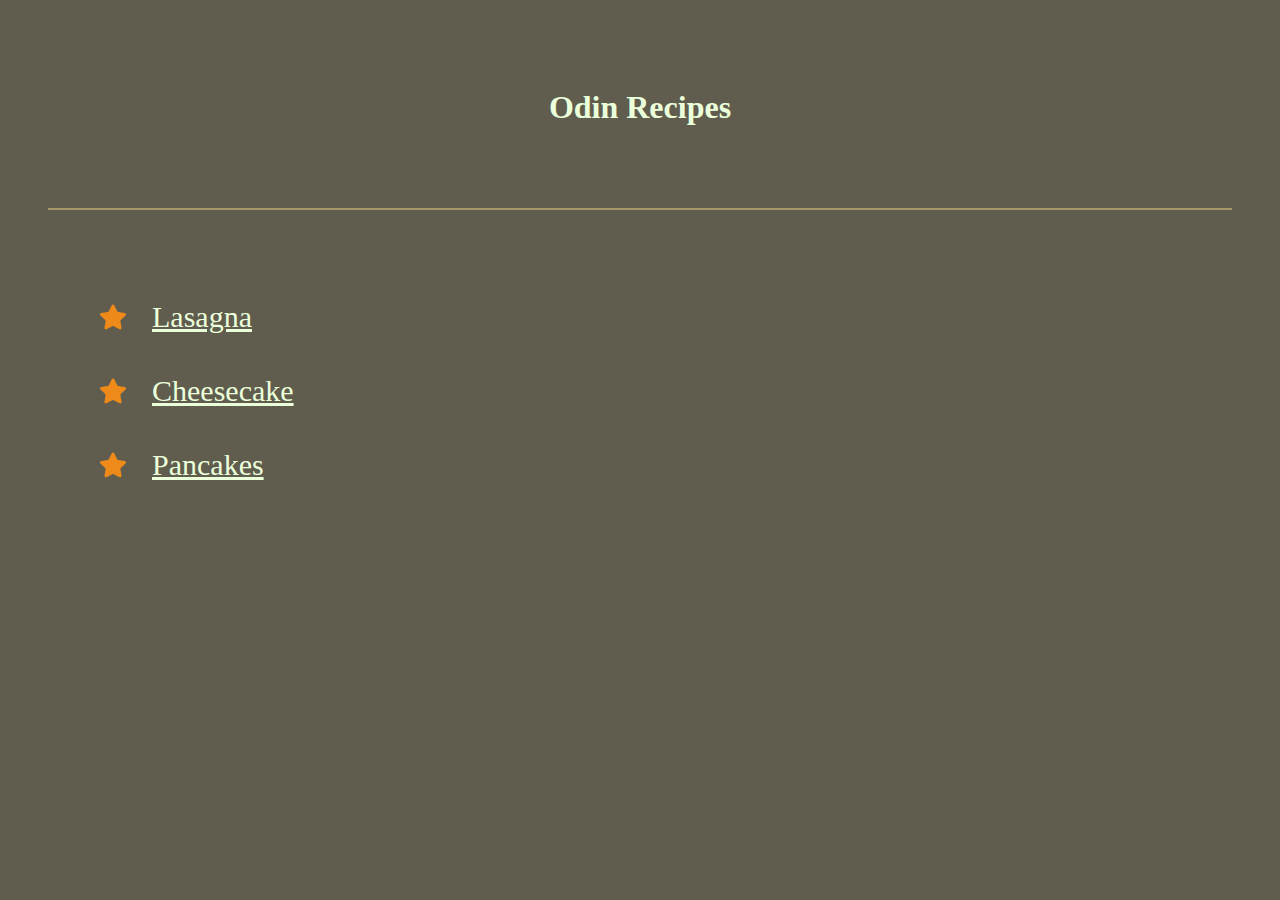
<file: index.html>
<!DOCTYPE html>
<html lang="en">

<head>
    <meta charset="UTF-8">
    <meta name="viewport" content="width=device-width, initial-scale=1.0">
    <link rel="stylesheet" href="style.css">
    <title>Odin Recipes</title>
</head>

<body>
    <h1 class="title">Odin Recipes</h1>
    <div class="horizontal-line"></div>
    <div class="list-container">
        <ul>
            <li><a href="recipes/lasagna.html">Lasagna</a></li>
            <li><a href="recipes/cheesecake.html">Cheesecake</a></li>
            <li><a href="recipes/pancakes.html">Pancakes</a></li>
        </ul>
    </div>
</body>

</html>
</file>
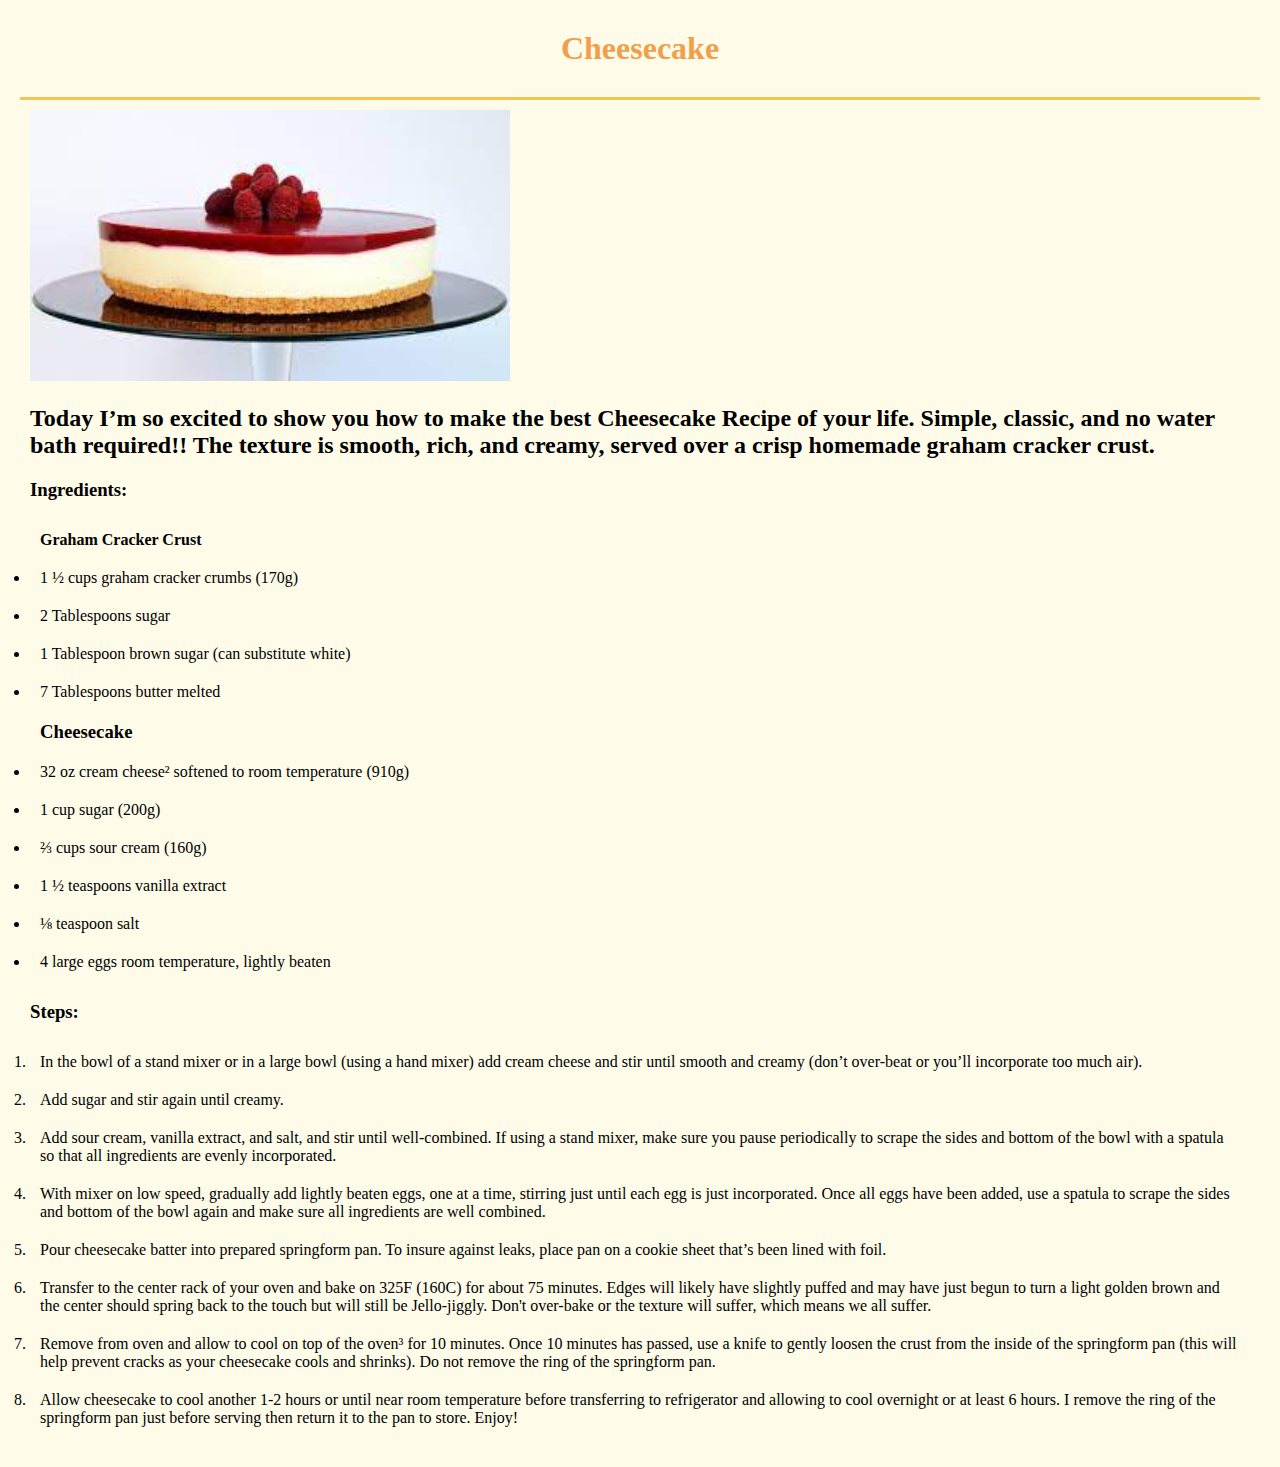
<file: recipes/cheesecake.html>
<!DOCTYPE html>
<html lang="en">
<head>
    <meta charset="UTF-8">
    <meta name="viewport" content="width=device-width, initial-scale=1.0">
    <link rel="stylesheet" href="cheesecake.css">
    <title>Cheesecake</title>
</head>
<body>
    <h1>Cheesecake</h1>
    <div class="horizontal-line"></div>
    <img src="cheesecake.jpeg" alt="Cheesecake">
    <h2> Today I’m so excited to show you how to make the best Cheesecake Recipe of your life. Simple, classic, and no water bath required!!  The texture is smooth, rich, and creamy, served over a crisp homemade graham cracker crust. </h2>
    <h3>Ingredients:</h3>
    <ul>
        <h4>Graham Cracker Crust</h4>
        <li>1 ½ cups graham cracker crumbs (170g)</li>
        <li>2 Tablespoons sugar</li>
        <li>1 Tablespoon brown sugar (can substitute white)</li>
        <li>7 Tablespoons butter melted</li>
        <h3>Cheesecake</h3>
        <li>32 oz cream cheese² softened to room temperature (910g)</li>
        <li>1 cup sugar (200g)</li>
        <li>⅔ cups sour cream (160g)</li>
        <li>1 ½ teaspoons vanilla extract</li>
        <li>⅛ teaspoon salt</li>
        <li>4 large eggs room temperature, lightly beaten</li>
    </ul>
    <h3>Steps:</h3>
    <ol>
        <li>In the bowl of a stand mixer or in a large bowl (using a hand mixer) add cream cheese and stir until smooth and creamy (don’t over-beat or you’ll incorporate too much air).</li>
        <li>Add sugar and stir again until creamy.</li>
        <li>Add sour cream, vanilla extract, and salt, and stir until well-combined. If using a stand mixer, make sure you pause periodically to scrape the sides and bottom of the bowl with a spatula so that all ingredients are evenly incorporated.</li>
        <li>With mixer on low speed, gradually add lightly beaten eggs, one at a time, stirring just until each egg is just incorporated. Once all eggs have been added, use a spatula to scrape the sides and bottom of the bowl again and make sure all ingredients are well combined.</li>
        <li>Pour cheesecake batter into prepared springform pan. To insure against leaks, place pan on a cookie sheet that’s been lined with foil.</li>
        <li>Transfer to the center rack of your oven and bake on 325F (160C) for about 75 minutes. Edges will likely have slightly puffed and may have just begun to turn a light golden brown and the center should spring back to the touch but will still be Jello-jiggly. Don't over-bake or the texture will suffer, which means we all suffer.</li>
        <li>Remove from oven and allow to cool on top of the oven³ for 10 minutes. Once 10 minutes has passed, use a knife to gently loosen the crust from the inside of the springform pan (this will help prevent cracks as your cheesecake cools and shrinks). Do not remove the ring of the springform pan.</li>
        <li>Allow cheesecake to cool another 1-2 hours or until near room temperature before transferring to refrigerator and allowing to cool overnight or at least 6 hours. I remove the ring of the springform pan just before serving then return it to the pan to store. Enjoy!</li>
    </ol>
</body>
</html>
</file>
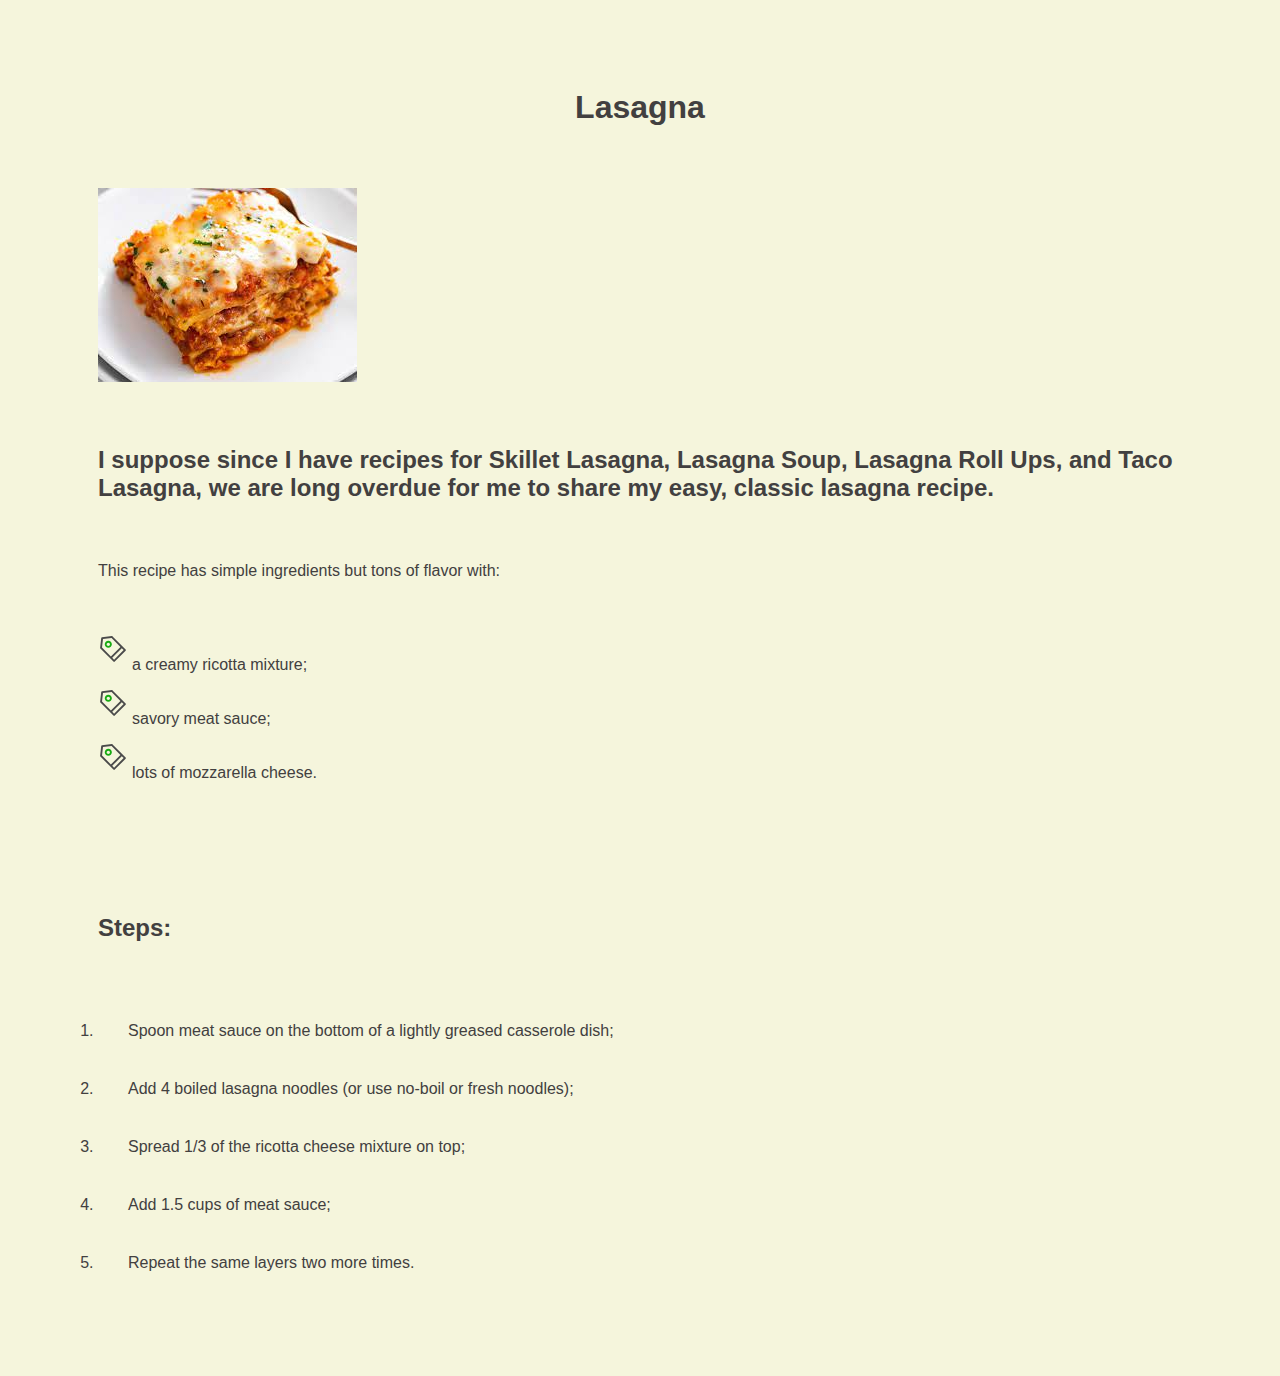
<file: recipes/lasagna.html>
<!DOCTYPE html>
<html lang="en">
<head>
    <meta charset="UTF-8">
    <meta name="viewport" content="width=device-width, initial-scale=1.0">
    <link rel="stylesheet" href="lasagna.css">
    <title>Lasagna</title>
</head>
<body>
    <h1>Lasagna</h1>
    <img src="lasagna.jpeg" alt="lasagna">
    <h2>I suppose since I have recipes for Skillet Lasagna, Lasagna Soup, Lasagna Roll Ups, and Taco Lasagna, we are long overdue for me to share my easy, classic lasagna recipe.</h2>
    <p>This recipe has simple ingredients but tons of flavor with:
        <ul>
            <li>a creamy ricotta mixture; </li>
            <li>savory meat sauce;</li>
            <li>lots of mozzarella cheese.</li> 
        </ul> 
        </p>
        <H2>Steps:</H2>
        <ol>
            <li>Spoon meat sauce on the bottom of a lightly greased casserole dish;</li>
            <li>Add 4 boiled lasagna noodles (or use no-boil or fresh noodles);</li>
            <li>Spread 1/3 of the ricotta cheese mixture on top;</li>
            <li>Add 1.5 cups of meat sauce;</li>
            <li>Repeat the same layers two more times.</li>
        </ol>
</body>
</html>
</file>
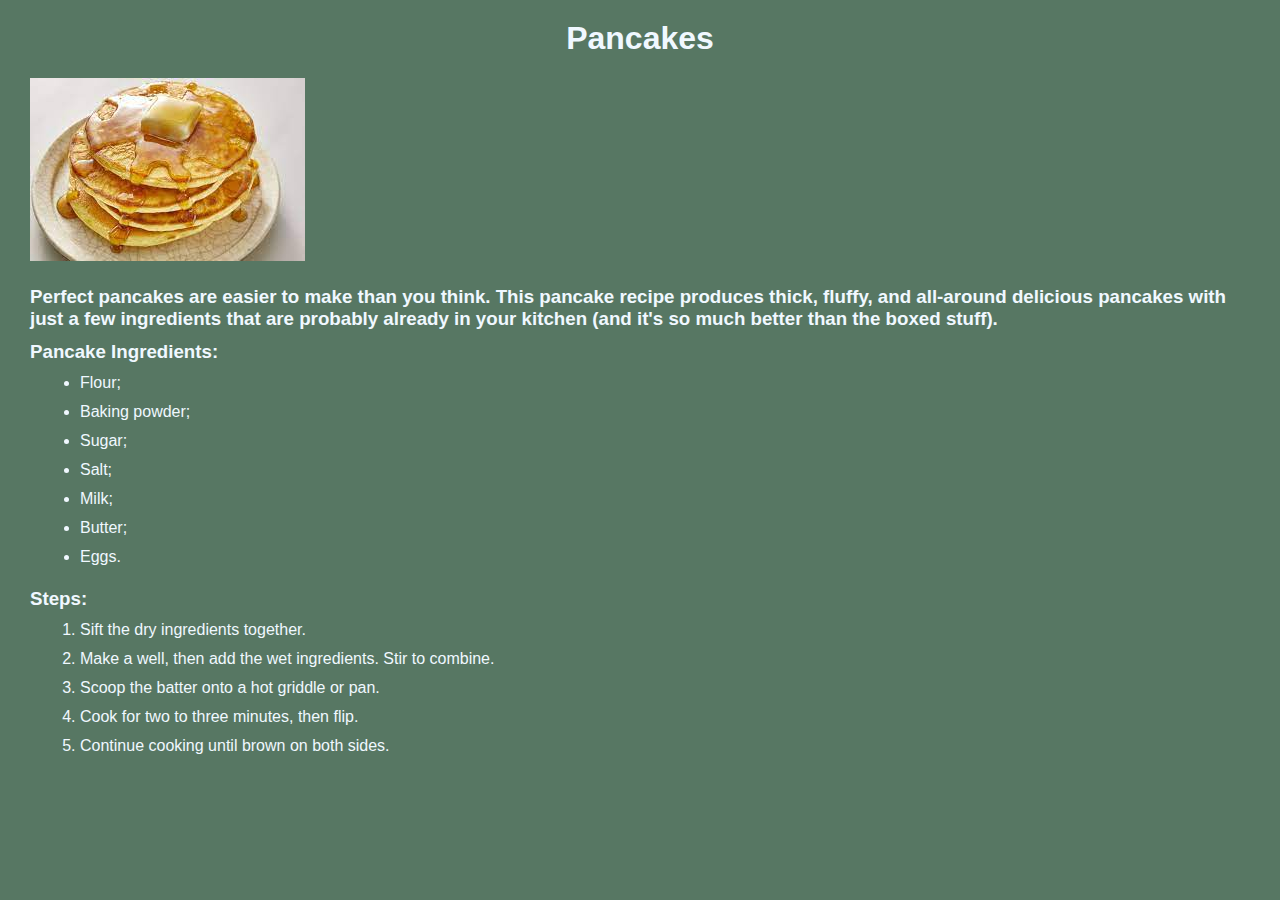
<file: recipes/pancakes.html>
<!DOCTYPE html>
<html lang="en">
<head>
    <meta charset="UTF-8">
    <meta name="viewport" content="width=device-width, initial-scale=1.0">
    <link rel="stylesheet" href="pancakes.css">
    <title>Pancakes</title>
</head>
<body>
    <h1>Pancakes</h1>
    <img src="pancakes.jpeg" alt="Pancakes">
    <h3>Perfect pancakes are easier to make than you think. This pancake recipe produces thick, fluffy, and all-around delicious pancakes with just a few ingredients that are probably already in your kitchen (and it's so much better than the boxed stuff).</h3>
    <h3>Pancake Ingredients:</h3>
    <ul>
        <li>Flour;</li>
        <li>Baking powder;</li>
        <li>Sugar;</li>
        <li>Salt;</li>
        <li>Milk;</li>
        <li>Butter;</li>
        <li>Eggs.</li>
    </ul>
    <h3>Steps:</h3>
    <ol>
        <li>Sift the dry ingredients together.</li>
        <li>Make a well, then add the wet ingredients. Stir to combine.</li>
        <li>Scoop the batter onto a hot griddle or pan.</li>
        <li>Cook for two to three minutes, then flip.</li>
        <li>Continue cooking until brown on both sides.</li>
    </ol>
</body>
</html>
</file>
<file: style.css>
* {
    background-color: #605C4E;
    color: #EAFFDA;
    font-family: Georgia, 'Times New Roman', Times, serif;
    padding: 20px;
}

h1 {
    text-align: center;
}

.horizontal-line {
    border-bottom: 2px solid #A49966;
}

.list-container {
    border-color: blanchedalmond;
    border: 30px;
    font-size: 30px;
}

ul {
    padding-left: 2rem;
    list-style-type: none;
}

ul li {
    padding-left: 2rem;
    background-image: url(star-svgrepo-com.svg);
    background-position: left;
    background-size: 1.6rem 1.6rem;
    background-repeat: no-repeat;
}
</file>
<file: recipes/cheesecake.css>
* {
    margin: auto;
    padding: 10px;
    font-family: georgia, serif;
    background-color: #fefbe9;
}

img {
    width: 30rem;
    height: auto;
}

.horizontal-line {
    border-bottom: 3px solid #f6c453;
}

h1 {
    text-align: center;
    color: #f0a04b ;

}
</file>
<file: recipes/lasagna.css>
h1 {
    text-align: center;
}

* {
    background-color: beige;
    color: rgb(66, 64, 64);
    font-family: Arial, Helvetica, sans-serif;
    padding: 20px 30px;
}

ul {
    padding-left: 2rem;
    list-style-type: none;
}

ul li {
    padding-left: 2rem;
    padding-bottom: 1rem;
    background-image: url(price-pricetag-tag-svgrepo-com.svg);
    background-position: 0 0;
    background-size: 1.6rem 1.6rem;
    background-repeat: no-repeat;
}
</file>
<file: recipes/pancakes.css>
* {
    background-color: rgb(87, 119, 99);
    color: aliceblue;
    margin: 10px;
    padding-bottom: 1px;
    font-family:'Franklin Gothic Medium', 'Arial Narrow', Arial, sans-serif;
}

h1 {
    text-align: center;
}

ul { 
    font-size: 16px;
}
</file>
